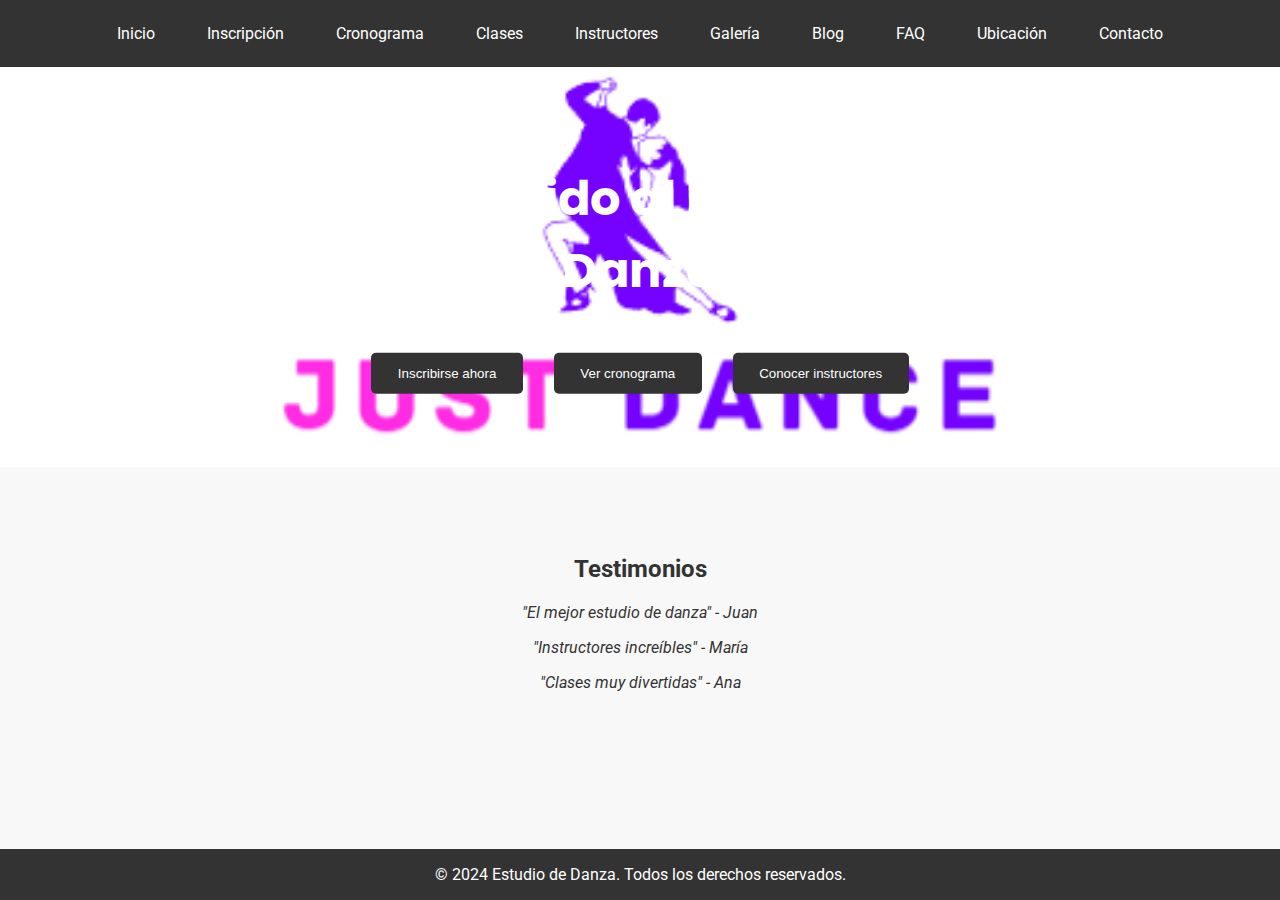
<file: index.html>
<!DOCTYPE html>
<html lang="es">
<head>
    <meta charset="UTF-8">
    <meta name="viewport" content="width=device-width, initial-scale=1.0">
    <title>Estudio de Danza</title>
    <link rel="stylesheet" href="styles.css">
    <link href="https://fonts.googleapis.com/css2?family=Poppins:wght@600&family=Roboto:wght@400&display=swap" rel="stylesheet">
</head>
<body>
    <header>
        <nav>
            <a href="index.html">Inicio</a>
            <a href="inscripcion.html">Inscripción</a>
            <a href="cronograma.html">Cronograma</a>
            <a href="clases.html">Clases</a>
            <a href="instructores.html">Instructores</a>
            <a href="galeria.html">Galería</a>
            <a href="blog.html">Blog</a>
            <a href="faq.html">FAQ</a>
            <a href="ubicacion.html">Ubicación</a>
            <a href="contacto.html">Contacto</a>
        </nav>
    </header>
    <main>
        <section class="hero">
            <img src="images/dance.png" alt="Imagen destacada">
            <div class="hero-text">
                <h1>Bienvenido al Estudio de Danza</h1>
                <button onclick="location.href='inscripcion.html'">Inscribirse ahora</button>
                <button onclick="location.href='cronograma.html'">Ver cronograma</button>
                <button onclick="location.href='instructores.html'">Conocer instructores</button>
            </div>
        </section>
        <section class="testimonios">
            <h2>Testimonios</h2>
            <p>"El mejor estudio de danza" - Juan</p>
            <p>"Instructores increíbles" - María</p>
            <p>"Clases muy divertidas" - Ana</p>
        </section>
    </main>
    <footer>
        &copy; 2024 Estudio de Danza. Todos los derechos reservados.
    </footer>
</body>
</html>
</file>
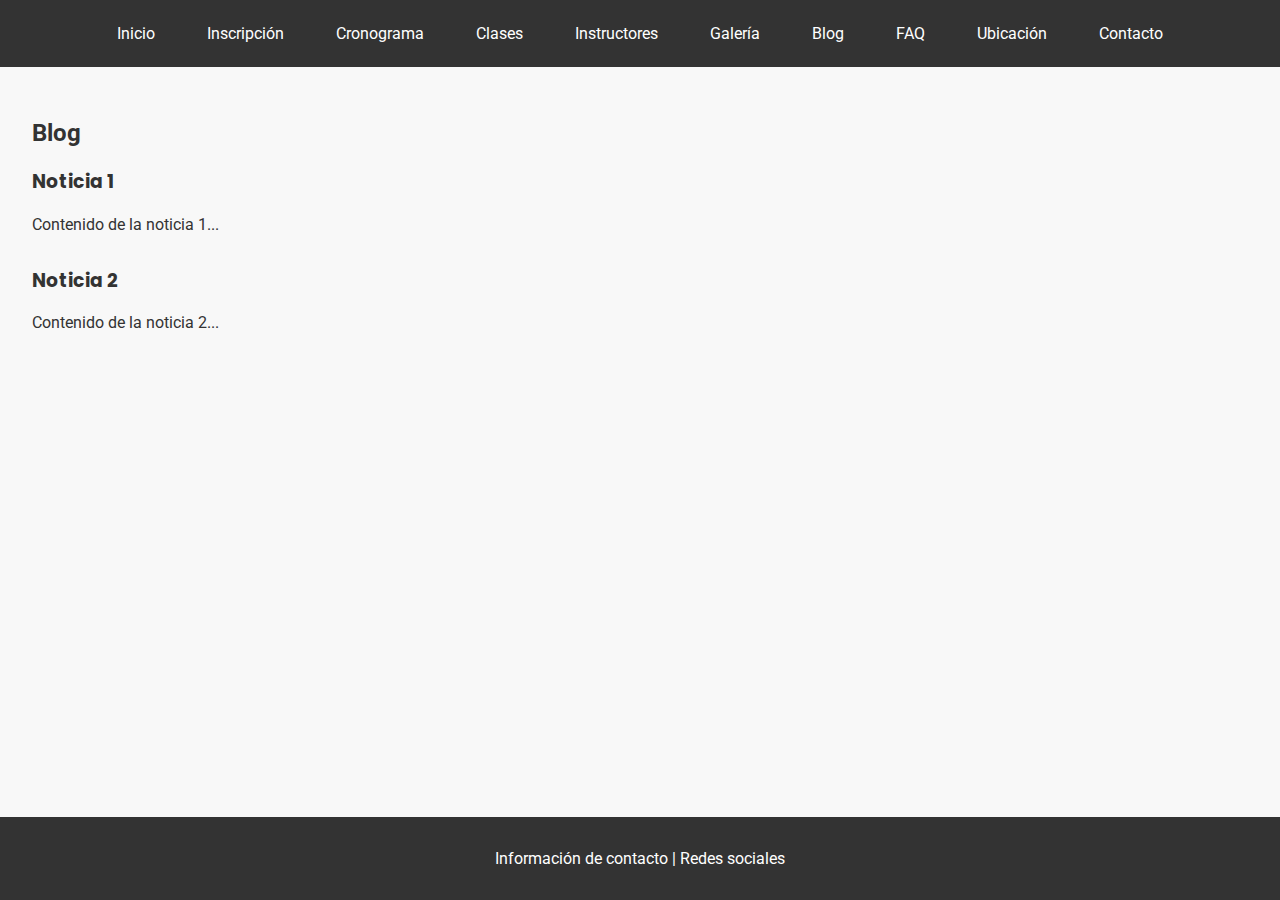
<file: blog.html>
<!DOCTYPE html>
<html lang="es">
<head>
    <meta charset="UTF-8">
    <meta name="viewport" content="width=device-width, initial-scale=1.0">
    <title>Blog - Estudio de Danza</title>
    <link rel="stylesheet" href="styles.css">
    <link href="https://fonts.googleapis.com/css2?family=Poppins:wght@600&family=Roboto:wght@400&display=swap" rel="stylesheet">
</head>
<body>
    <header>
        <nav>
            <a href="index.html">Inicio</a>
            <a href="inscripcion.html">Inscripción</a>
            <a href="cronograma.html">Cronograma</a>
            <a href="clases.html">Clases</a>
            <a href="instructores.html">Instructores</a>
            <a href="galeria.html">Galería</a>
            <a href="blog.html">Blog</a>
            <a href="faq.html">FAQ</a>
            <a href="ubicacion.html">Ubicación</a>
            <a href="contacto.html">Contacto</a>
        </nav>
    </header>
    <main>
        <section class="blog">
            <h2>Blog</h2>
            <article>
                <h3>Noticia 1</h3>
                <p>Contenido de la noticia 1...</p>
            </article>
            <article>
                <h3>Noticia 2</h3>
                <p>Contenido de la noticia 2...</p>
            </article>
            <!-- Más artículos -->
        </section>
    </main>
    <footer>
        <p>Información de contacto | Redes sociales</p>
    </footer>
</body>
</html>
</file>
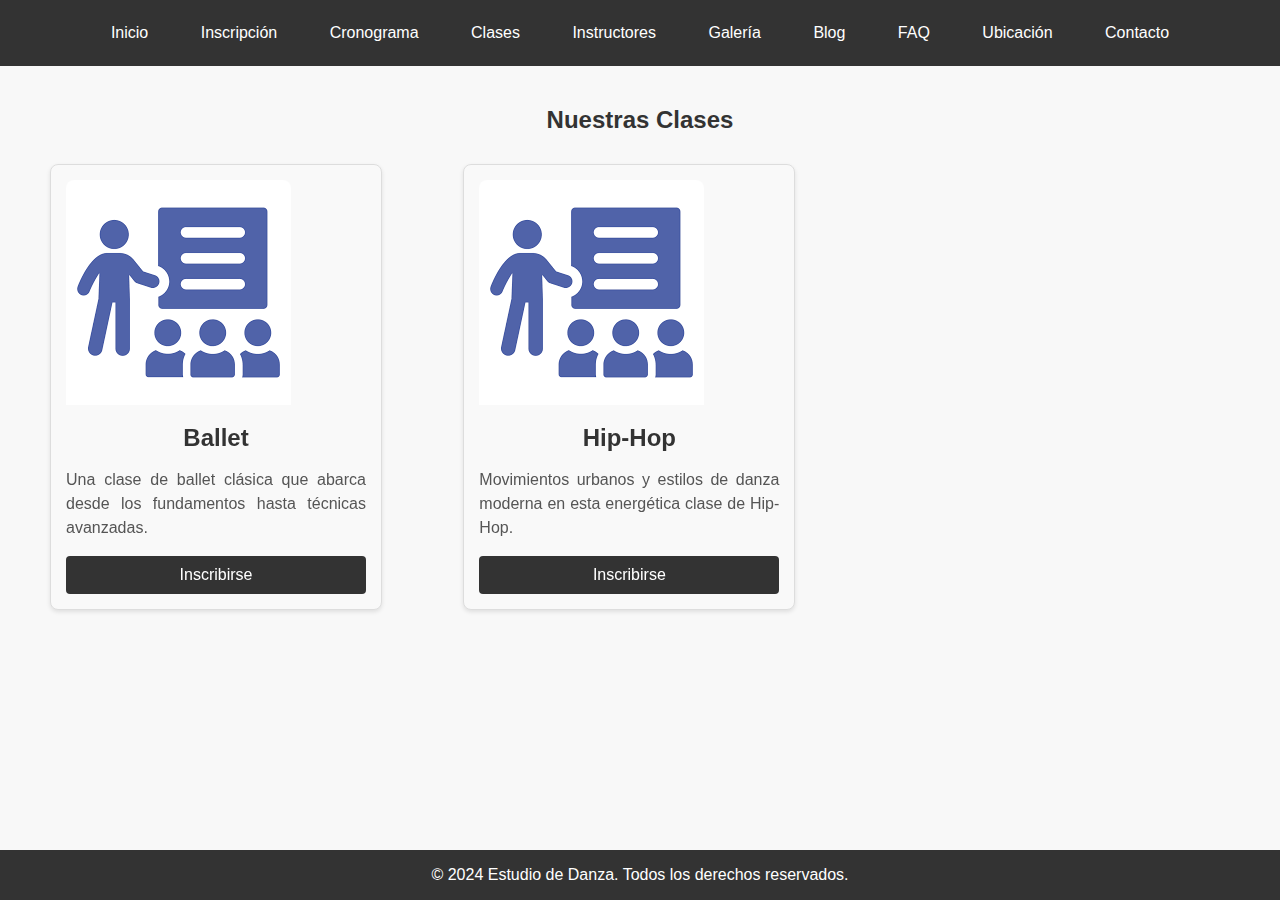
<file: clases.html>
<!DOCTYPE html>
<html lang="es">
<head>
    <meta charset="UTF-8">
    <meta name="viewport" content="width=device-width, initial-scale=1.0">
    <title>Clases - Estudio de Danza</title>
    <link rel="stylesheet" href="styles.css">
    <link rel="stylesheet" href="https://unpkg.com/swiper/swiper-bundle.min.css" />
</head>
<body>
    <header>
        <nav>
            <a href="index.html">Inicio</a>
            <a href="inscripcion.html">Inscripción</a>
            <a href="cronograma.html">Cronograma</a>
            <a href="clases.html">Clases</a>
            <a href="instructores.html">Instructores</a>
            <a href="galeria.html">Galería</a>
            <a href="blog.html">Blog</a>
            <a href="faq.html">FAQ</a>
            <a href="ubicacion.html">Ubicación</a>
            <a href="contacto.html">Contacto</a>
        </nav>
    </header>
    <main>
        <section class="clases">
            <h2>Nuestras Clases</h2>
            <div class="swiper-container">
                <div class="swiper-wrapper">
                    <div class="swiper-slide">
                        <div class="clase-item">
                            <img src="images/instructor.png" alt="Clase de Ballet">
                            <h3>Ballet</h3>
                            <p>Una clase de ballet clásica que abarca desde los fundamentos hasta técnicas avanzadas.</p>
                            <button onclick="location.href='inscripcion.html'">Inscribirse</button>
                        </div>
                    </div>
                    <div class="swiper-slide">
                        <div class="clase-item">
                            <img src="images/instructor.png" alt="Clase de Hip-Hop">
                            <h3>Hip-Hop</h3>
                            <p>Movimientos urbanos y estilos de danza moderna en esta energética clase de Hip-Hop.</p>
                            <button onclick="location.href='inscripcion.html'">Inscribirse</button>
                        </div>
                    </div>
                    <!-- Agregar más clases aquí -->
                </div>
                <!-- Añadir controles de navegación -->
                <div class="swiper-button-next"></div>
                <div class="swiper-button-prev"></div>
                <div class="swiper-pagination"></div>
            </div>
        </section>
    </main>
    <footer>
        &copy; 2024 Estudio de Danza. Todos los derechos reservados.
    </footer>
    <script src="https://unpkg.com/swiper/swiper-bundle.min.js"></script>
    <script>
        var swiper = new Swiper('.swiper-container', {
            slidesPerView: 1,
            spaceBetween: 10,
            navigation: {
                nextEl: '.swiper-button-next',
                prevEl: '.swiper-button-prev',
            },
            pagination: {
                el: '.swiper-pagination',
                clickable: true,
            },
            breakpoints: {
                600: {
                    slidesPerView: 1,
                    spaceBetween: 20,
                },
                601: {
                    slidesPerView: 2,
                    spaceBetween: 30,
                },
                1024: {
                    slidesPerView: 3,
                    spaceBetween: 40,
                },
            },
        });
    </script>
</body>
</html>
</file>
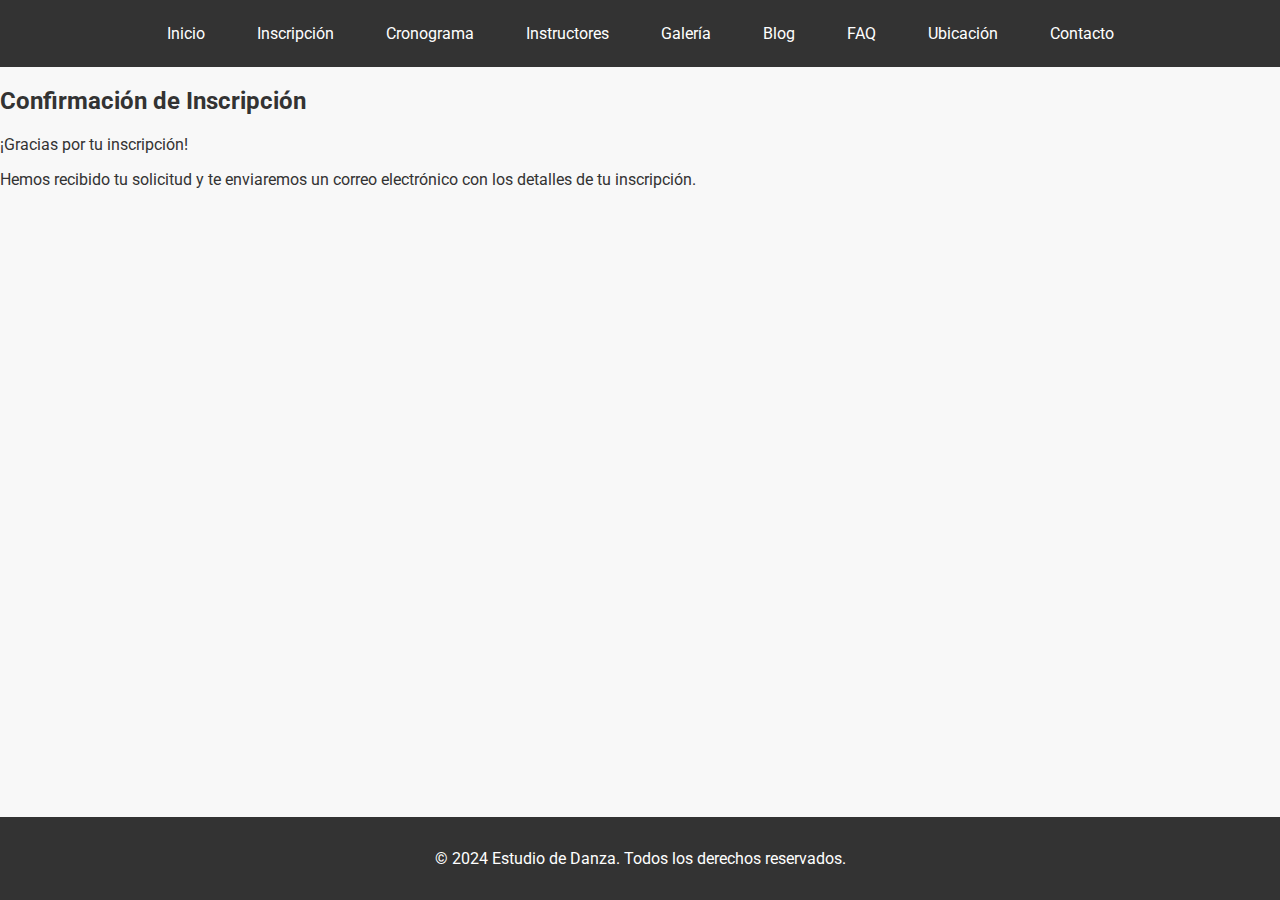
<file: confirmacion.html>
<!DOCTYPE html>
<html lang="es">
<head>
    <meta charset="UTF-8">
    <meta name="viewport" content="width=device-width, initial-scale=1.0">
    <title>Confirmación - Estudio de Danza</title>
    <link rel="stylesheet" href="styles.css">
    <link href="https://fonts.googleapis.com/css2?family=Poppins:wght@600&family=Roboto:wght@400&display=swap" rel="stylesheet">
</head>
<body>
    <header>
        <nav>
            <a href="index.html">Inicio</a>
            <a href="inscripcion.html">Inscripción</a>
            <a href="cronograma.html">Cronograma</a>
            <a href="instructores.html">Instructores</a>
            <a href="galeria.html">Galería</a>
            <a href="blog.html">Blog</a>
            <a href="faq.html">FAQ</a>
            <a href="ubicacion.html">Ubicación</a>
            <a href="contacto.html">Contacto</a>
        </nav>
    </header>
    <main>
        <section class="confirmacion">
            <h2>Confirmación de Inscripción</h2>
            <p>¡Gracias por tu inscripción!</p>
            <p>Hemos recibido tu solicitud y te enviaremos un correo electrónico con los detalles de tu inscripción.</p>
        </section>
    </main>
    <footer>
        <p>&copy; 2024 Estudio de Danza. Todos los derechos reservados.</p>
    </footer>
</body>
</html>
</file>
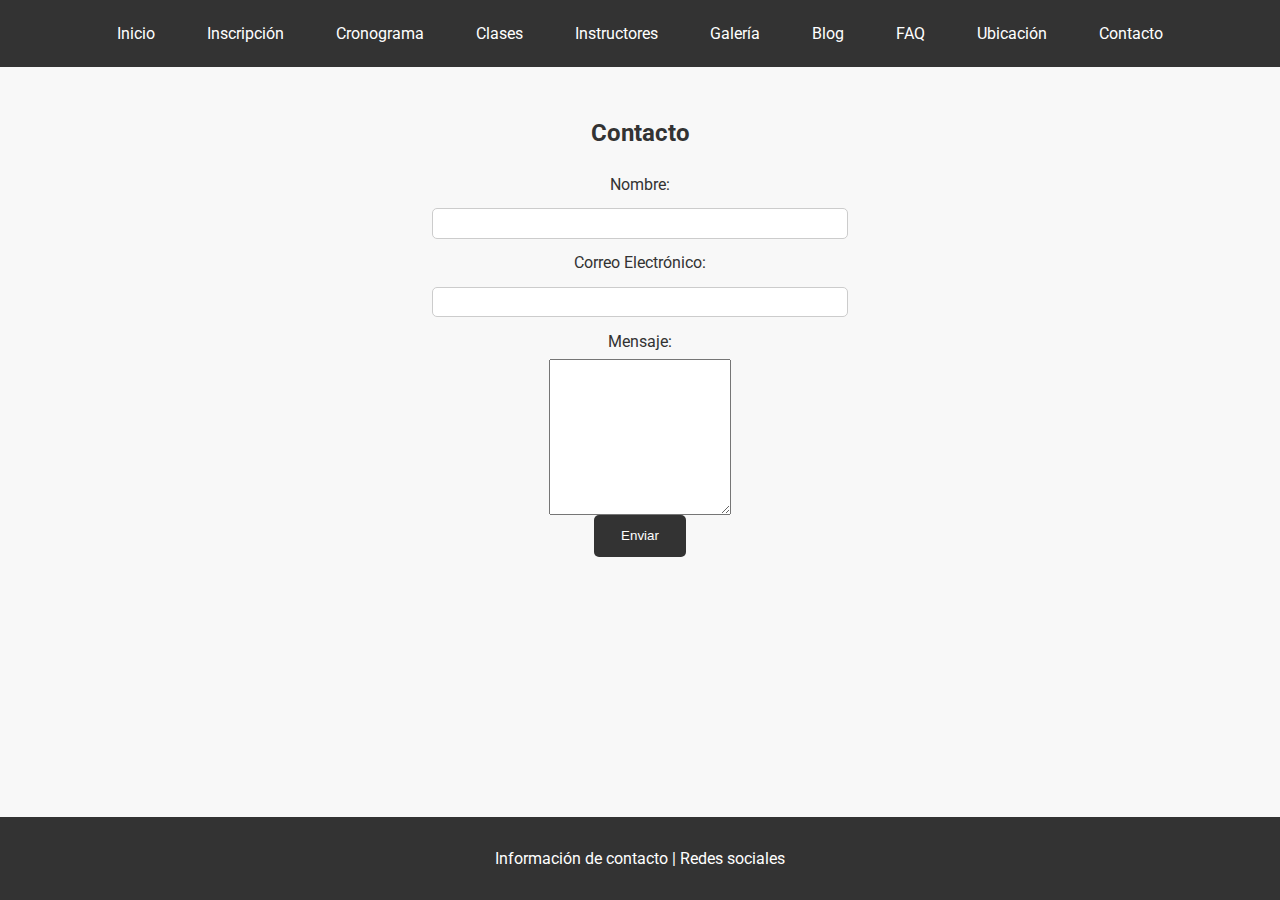
<file: contacto.html>
<!DOCTYPE html>
<html lang="es">
<head>
    <meta charset="UTF-8">
    <meta name="viewport" content="width=device-width, initial-scale=1.0">
    <title>Contacto - Estudio de Danza</title>
    <link rel="stylesheet" href="styles.css">
    <link href="https://fonts.googleapis.com/css2?family=Poppins:wght@600&family=Roboto:wght@400&display=swap" rel="stylesheet">
</head>
<body>
    <header>
        <nav>
            <a href="index.html">Inicio</a>
            <a href="inscripcion.html">Inscripción</a>
            <a href="cronograma.html">Cronograma</a>
            <a href="clases.html">Clases</a>
            <a href="instructores.html">Instructores</a>
            <a href="galeria.html">Galería</a>
            <a href="blog.html">Blog</a>
            <a href="faq.html">FAQ</a>
            <a href="ubicacion.html">Ubicación</a>
            <a href="contacto.html">Contacto</a>
        </nav>
    </header>
    <main>
        <section class="contacto">
            <h2>Contacto</h2>
            <form>
                <label for="nombre">Nombre:</label>
                <input type="text" id="nombre" name="nombre">
                
                <label for="email">Correo Electrónico:</label>
                <input type="email" id="email" name="email">
                
                <label for="mensaje">Mensaje:</label>
                <textarea id="mensaje" name="mensaje"></textarea>
                
                <button type="submit">Enviar</button>
            </form>
        </section>
    </main>
    <footer>
        <p>Información de contacto | Redes sociales</p>
    </footer>
</body>
</html>
</file>
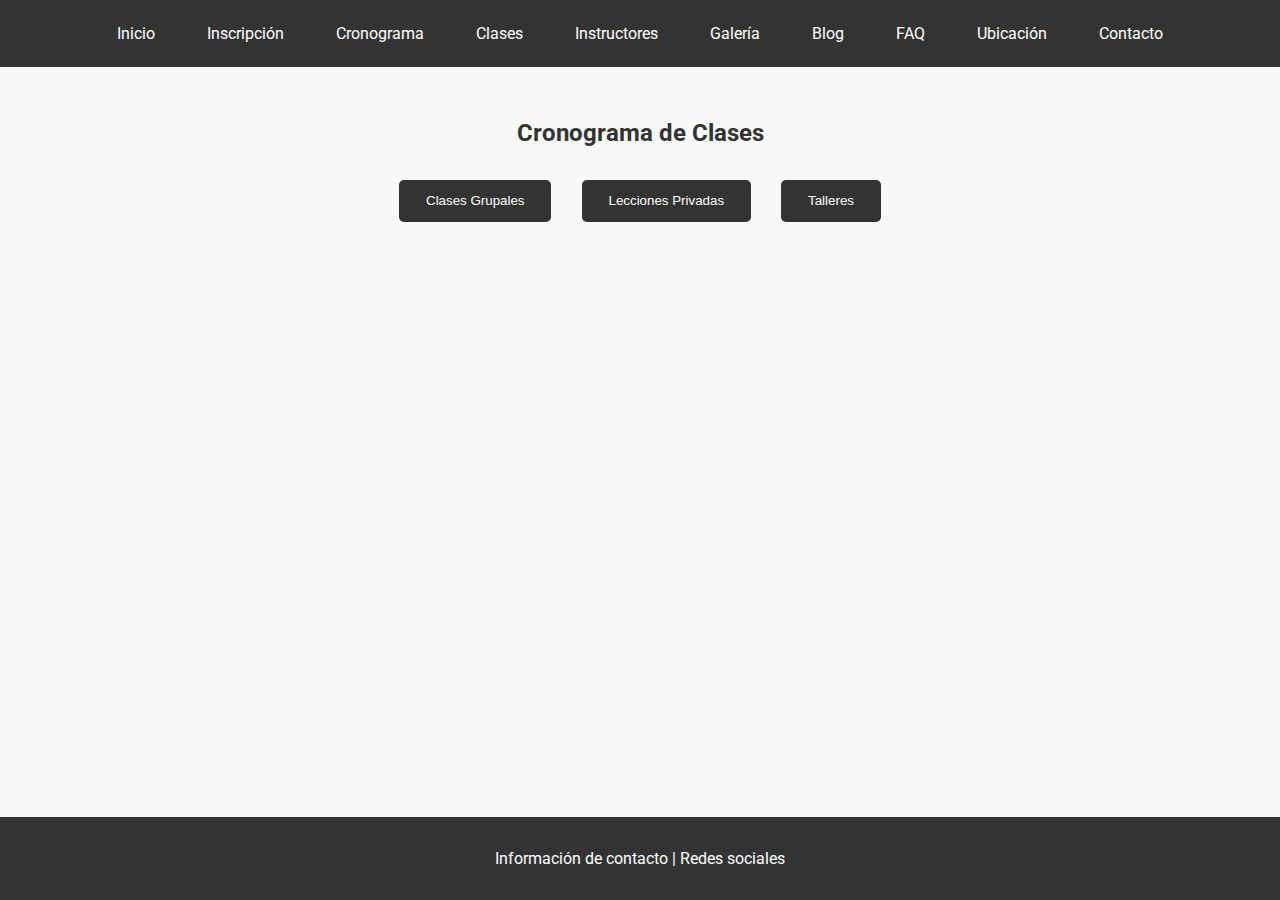
<file: cronograma.html>
<!DOCTYPE html>
<html lang="es">
<head>
    <meta charset="UTF-8">
    <meta name="viewport" content="width=device-width, initial-scale=1.0">
    <title>Cronograma - Estudio de Danza</title>
    <link rel="stylesheet" href="styles.css">
    <link href="https://fonts.googleapis.com/css2?family=Poppins:wght@600&family=Roboto:wght@400&display=swap" rel="stylesheet">
</head>
<body>
    <header>
        <nav>
            <a href="index.html">Inicio</a>
            <a href="inscripcion.html">Inscripción</a>
            <a href="cronograma.html">Cronograma</a>
            <a href="clases.html">Clases</a>
            <a href="instructores.html">Instructores</a>
            <a href="galeria.html">Galería</a>
            <a href="blog.html">Blog</a>
            <a href="faq.html">FAQ</a>
            <a href="ubicacion.html">Ubicación</a>
            <a href="contacto.html">Contacto</a>
        </nav>
    </header>
    <main>
        <section class="cronograma">
            <h2>Cronograma de Clases</h2>
            <div class="filtros">
                <button>Clases Grupales</button>
                <button>Lecciones Privadas</button>
                <button>Talleres</button>
            </div>
            <div class="calendario">
                <!-- Aquí iría el cronograma detallado -->
            </div>
        </section>
    </main>
    <footer>
        <p>Información de contacto | Redes sociales</p>
    </footer>
</body>
</html>
</file>
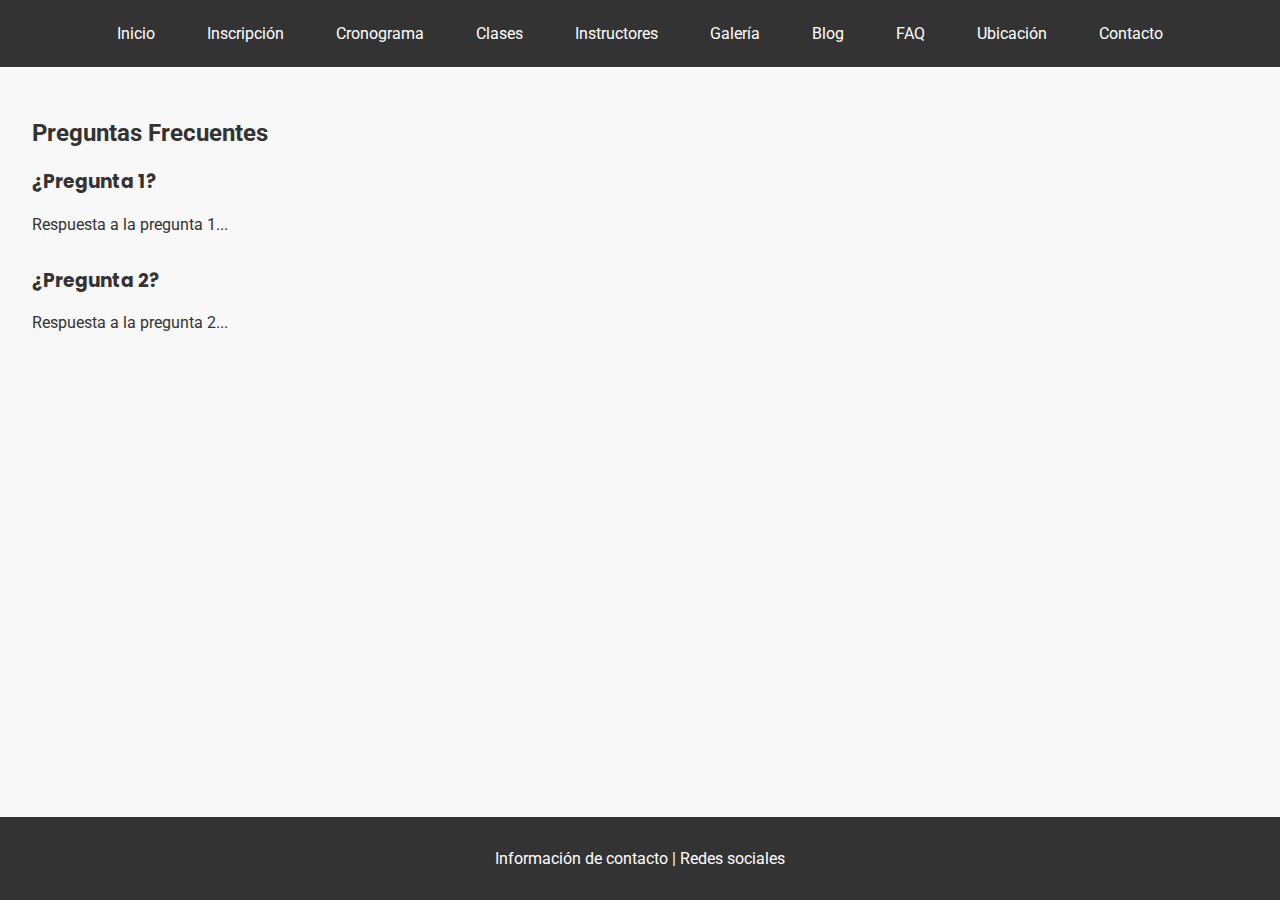
<file: faq.html>
<!DOCTYPE html>
<html lang="es">
<head>
    <meta charset="UTF-8">
    <meta name="viewport" content="width=device-width, initial-scale=1.0">
    <title>FAQ - Estudio de Danza</title>
    <link rel="stylesheet" href="styles.css">
    <link href="https://fonts.googleapis.com/css2?family=Poppins:wght@600&family=Roboto:wght@400&display=swap" rel="stylesheet">
</head>
<body>
    <header>
        <nav>
            <a href="index.html">Inicio</a>
            <a href="inscripcion.html">Inscripción</a>
            <a href="cronograma.html">Cronograma</a>
            <a href="clases.html">Clases</a>
            <a href="instructores.html">Instructores</a>
            <a href="galeria.html">Galería</a>
            <a href="blog.html">Blog</a>
            <a href="faq.html">FAQ</a>
            <a href="ubicacion.html">Ubicación</a>
            <a href="contacto.html">Contacto</a>
        </nav>
    </header>
    <main>
        <section class="faq">
            <h2>Preguntas Frecuentes</h2>
            <div class="pregunta">
                <h3>¿Pregunta 1?</h3>
                <p>Respuesta a la pregunta 1...</p>
            </div>
            <div class="pregunta">
                <h3>¿Pregunta 2?</h3>
                <p>Respuesta a la pregunta 2...</p>
            </div>
            <!-- Más preguntas -->
        </section>
    </main>
    <footer>
        <p>Información de contacto | Redes sociales</p>
    </footer>
</body>
</html>
</file>
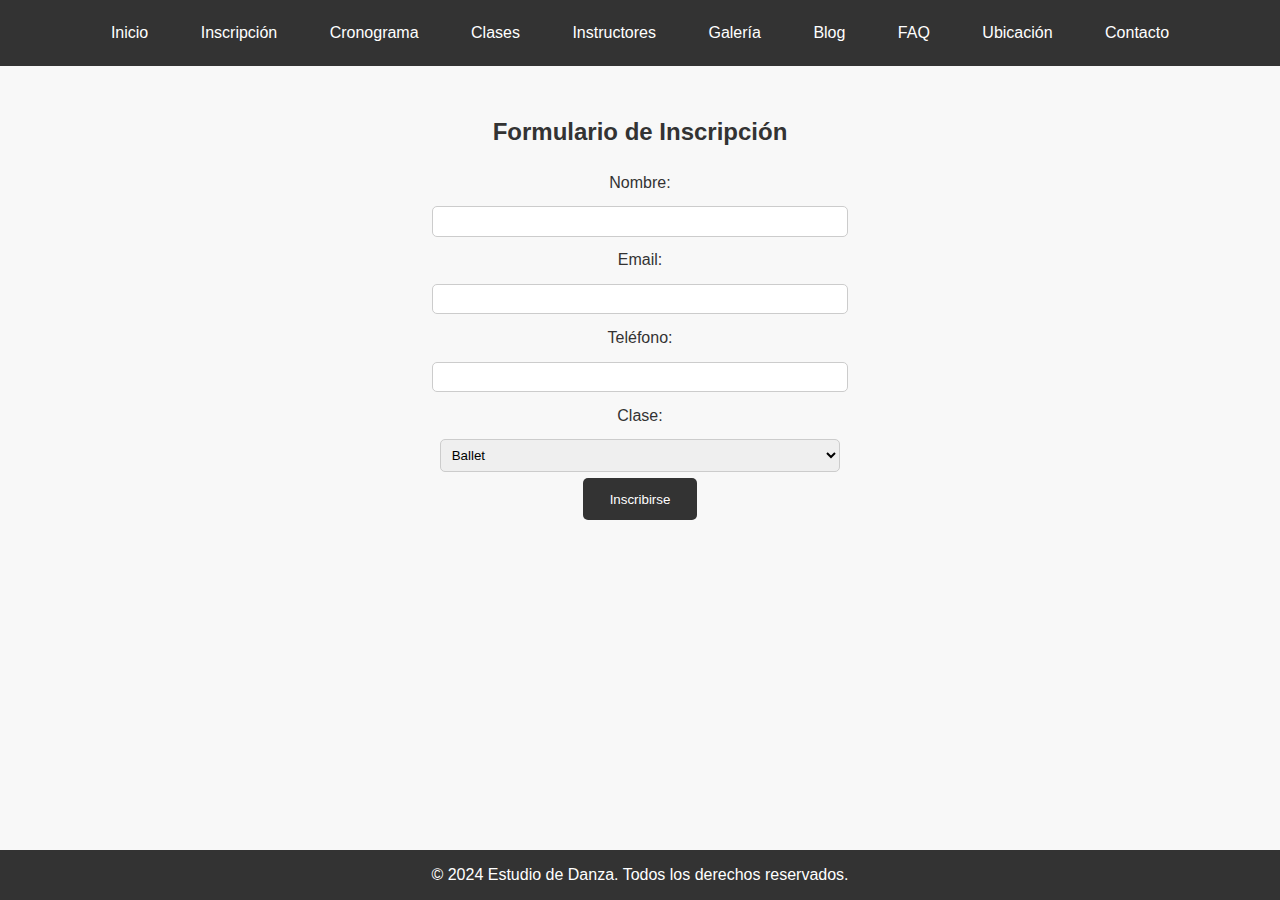
<file: inscripcion.html>
<!DOCTYPE html>
<html lang="es">
<head>
    <meta charset="UTF-8">
    <meta name="viewport" content="width=device-width, initial-scale=1.0">
    <title>Inscripción - Estudio de Danza</title>
    <link rel="stylesheet" href="styles.css">
</head>
<body>
    <header>
        <nav>
            <a href="index.html">Inicio</a>
            <a href="inscripcion.html">Inscripción</a>
            <a href="cronograma.html">Cronograma</a>
            <a href="clases.html">Clases</a>
            <a href="instructores.html">Instructores</a>
            <a href="galeria.html">Galería</a>
            <a href="blog.html">Blog</a>
            <a href="faq.html">FAQ</a>
            <a href="ubicacion.html">Ubicación</a>
            <a href="contacto.html">Contacto</a>
        </nav>
    </header>
    <main>
        <section class="formulario-inscripcion">
            <h2>Formulario de Inscripción</h2>
            <form action="confirmacion.html" method="post">
                <label for="nombre">Nombre:</label>
                <input type="text" id="nombre" name="nombre" required>
                
                <label for="email">Email:</label>
                <input type="email" id="email" name="email" required pattern="[a-z0-9._%+-]+@[a-z0-9.-]+\.[a-z]{2,}$">
                
                <label for="telefono">Teléfono:</label>
                <input type="tel" id="telefono" name="telefono" required>
                
                <label for="clase">Clase:</label>
                <select id="clase" name="clase" required>
                    <option value="ballet">Ballet</option>
                    <option value="hip-hop">Hip-Hop</option>
                    <!-- Agregar más opciones de clases según sea necesario -->
                </select>
                
                <button type="submit">Inscribirse</button>
            </form>
        </section>
    </main>
    <footer>
        &copy; 2024 Estudio de Danza. Todos los derechos reservados.
    </footer>
</body>
</html>
</file>
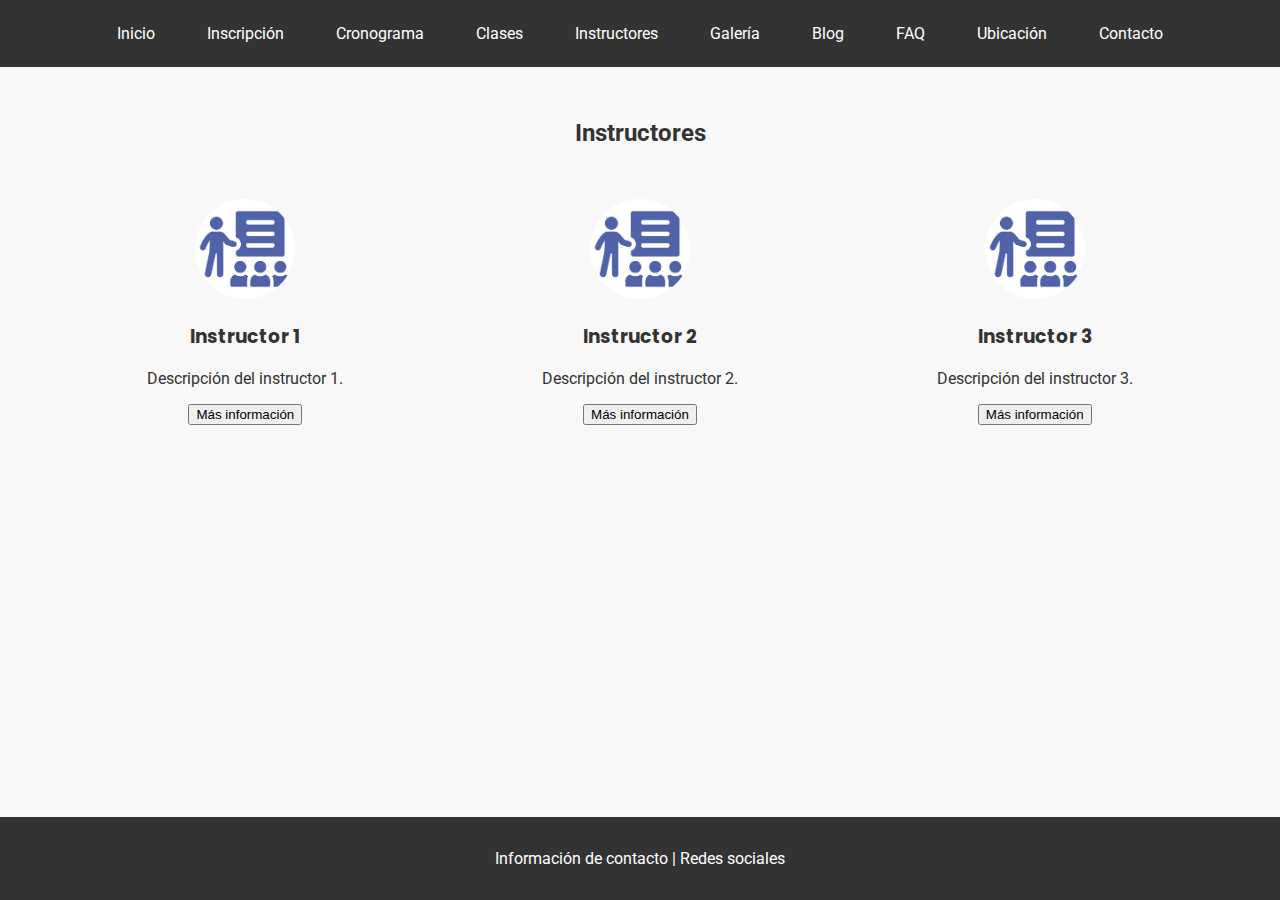
<file: instructores.html>
<!DOCTYPE html>
<html lang="es">
<head>
    <meta charset="UTF-8">
    <meta name="viewport" content="width=device-width, initial-scale=1.0">
    <title>Instructores - Estudio de Danza</title>
    <link rel="stylesheet" href="styles.css">
    <link href="https://fonts.googleapis.com/css2?family=Poppins:wght@600&family=Roboto:wght@400&display=swap" rel="stylesheet">
</head>
<body>
    <header>
        <nav>
            <a href="index.html">Inicio</a>
            <a href="inscripcion.html">Inscripción</a>
            <a href="cronograma.html">Cronograma</a>
            <a href="clases.html">Clases</a>
            <a href="instructores.html">Instructores</a>
            <a href="galeria.html">Galería</a>
            <a href="blog.html">Blog</a>
            <a href="faq.html">FAQ</a>
            <a href="ubicacion.html">Ubicación</a>
            <a href="contacto.html">Contacto</a>
        </nav>
    </header>
    <main>
        <section class="instructores">
            <h2>Instructores</h2>
            <div class="lista-instructores">
                <div class="instructor">
                    <img src="images/instructor.png" alt="Instructor 1">
                    <h3>Instructor 1</h3>
                    <p>Descripción del instructor 1.</p>
                    <button>Más información</button>
                </div>
                <div class="instructor">
                    <img src="images/instructor.png" alt="Instructor 2">
                    <h3>Instructor 2</h3>
                    <p>Descripción del instructor 2.</p>
                    <button>Más información</button>
                </div>
                <div class="instructor">
                    <img src="images/instructor.png" alt="Instructor 3">
                    <h3>Instructor 3</h3>
                    <p>Descripción del instructor 3.</p>
                    <button>Más información</button>
                </div>
            </div>
        </section>
    </main>
    <footer>
        <p>Información de contacto | Redes sociales</p>
    </footer>
</body>
</html>
</file>
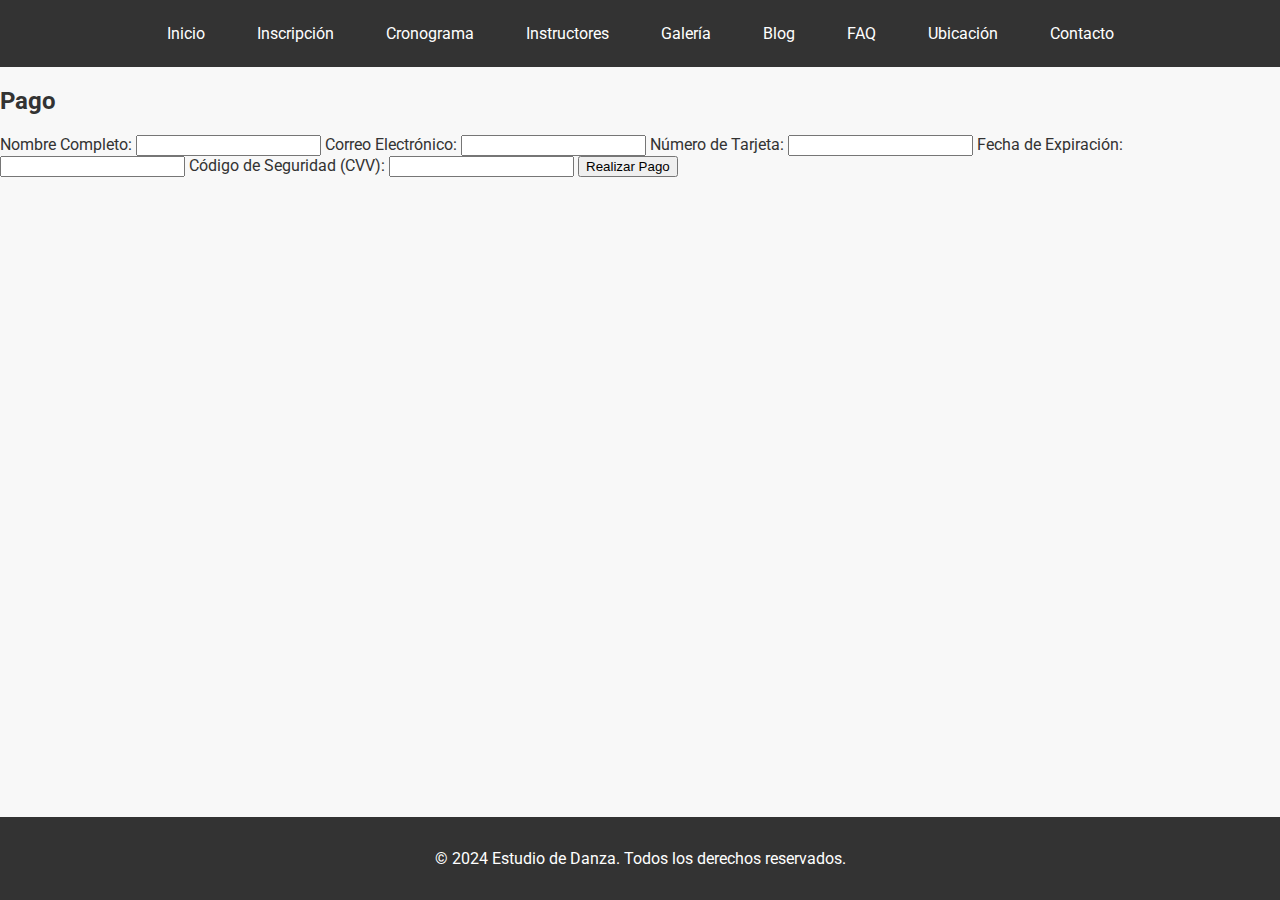
<file: pago.html>
<!DOCTYPE html>
<html lang="es">
<head>
    <meta charset="UTF-8">
    <meta name="viewport" content="width=device-width, initial-scale=1.0">
    <title>Pago - Estudio de Danza</title>
    <link rel="stylesheet" href="styles.css">
    <link href="https://fonts.googleapis.com/css2?family=Poppins:wght@600&family=Roboto:wght@400&display=swap" rel="stylesheet">
</head>
<body>
    <header>
        <nav>
            <a href="index.html">Inicio</a>
            <a href="inscripcion.html">Inscripción</a>
            <a href="cronograma.html">Cronograma</a>
            <a href="instructores.html">Instructores</a>
            <a href="galeria.html">Galería</a>
            <a href="blog.html">Blog</a>
            <a href="faq.html">FAQ</a>
            <a href="ubicacion.html">Ubicación</a>
            <a href="contacto.html">Contacto</a>
        </nav>
    </header>
    <main>
        <section class="pago">
            <h2>Pago</h2>
            <form action="confirmacion.html" method="post">
                <label for="nombre">Nombre Completo:</label>
                <input type="text" id="nombre" name="nombre" required>

                <label for="email">Correo Electrónico:</label>
                <input type="email" id="email" name="email" required>

                <label for="tarjeta">Número de Tarjeta:</label>
                <input type="text" id="tarjeta" name="tarjeta" required pattern="\d{16}">

                <label for="expiracion">Fecha de Expiración:</label>
                <input type="text" id="expiracion" name="expiracion" required pattern="\d{2}/\d{2}">

                <label for="cvv">Código de Seguridad (CVV):</label>
                <input type="text" id="cvv" name="cvv" required pattern="\d{3}">

                <button type="submit">Realizar Pago</button>
            </form>
        </section>
    </main>
    <footer>
        <p>&copy; 2024 Estudio de Danza. Todos los derechos reservados.</p>
    </footer>
</body>
</html>
</file>
<file: styles.css>
/* Aplicar estilos generales al cuerpo */
body {
    font-family: 'Roboto', sans-serif;
    margin: 0;
    padding: 0;
    background-color: #f8f8f8;
    color: #333;
    overflow-x: hidden; /* Evitar el desbordamiento horizontal */
    display: flex;
    flex-direction: column;
    min-height: 100vh;
}

/* Encabezado */
header {
    background-color: #333;
    color: white;
    padding: 1em;
    text-align: center;
}

/* Navegación */
nav a {
    color: white;
    margin: 0 1em;
    text-decoration: none;
    padding: 0.5em;
    display: inline-block;
}

nav a:hover {
    background-color: #555;
}

/* Sección de héroe */
.hero {
    position: relative;
    text-align: center;
    color: white;
    margin-bottom: 2em;
}

.hero img {
    width: 100%;
    height: 400px;
    object-fit: cover;
}

.hero-text {
    position: absolute;
    top: 50%;
    left: 50%;
    transform: translate(-50%, -50%);
}

.hero-text h1 {
    font-family: 'Poppins', sans-serif;
    font-size: 3em;
}

.hero-text button {
    background-color: #333;
    color: white;
    border: none;
    padding: 1em 2em;
    cursor: pointer;
    margin: 1em;
    border-radius: 5px;
}

/* Testimonios */
.testimonios {
    padding: 2em;
    text-align: center;
}

.testimonios p {
    font-style: italic;
}

/* Pie de página */
footer {
    background-color: #333;
    color: white;
    text-align: center;
    padding: 1em;
    margin-top: auto;
}

/* Sección de contacto y formulario de inscripción */
.contacto,
.formulario-inscripcion,
.cronograma,
.instructores {
    padding: 2em;
    text-align: center;
}

.formulario-inscripcion form,
.contacto form {
    display: flex;
    flex-direction: column;
    align-items: center;
}

.formulario-inscripcion label,
.formulario-inscripcion input,
.formulario-inscripcion select,
.contacto label,
.contacto input,
contacto textarea,
contacto button {
    margin: 0.5em 0;
}

.formulario-inscripcion input,
.formulario-inscripcion select,
.contacto input,
contacto textarea {
    width: 100%;
    max-width: 400px;
    padding: 0.5em;
    border: 1px solid #ccc;
    border-radius: 5px;
}

.contacto textarea {
    height: 150px;
}

.contacto button,
.formulario-inscripcion button {
    background-color: #333;
    color: white;
    border: none;
    padding: 1em 2em;
    cursor: pointer;
    border-radius: 5px;
}

/* Lista de instructores */
.lista-instructores {
    display: flex;
    flex-wrap: wrap;
    justify-content: space-around;
    padding: 1em;
}

.instructor {
    text-align: center;
    margin: 1em;
    flex: 1 1 calc(33% - 2em);
}

.instructor img {
    width: 100px;
    height: 100px;
    border-radius: 50%;
}

.instructor h3 {
    font-family: 'Poppins', sans-serif;
}

/* Filtros */
.filtros button {
    background-color: #333;
    color: white;
    border: none;
    padding: 1em 2em;
    cursor: pointer;
    margin: 1em;
    border-radius: 5px;
}

/* Calendario */
.calendario {
    text-align: left;
    margin: 2em auto;
    max-width: 800px;
}

/* Galería */
.galeria {
    padding: 2em;
    text-align: center;
}

.galeria .fotos,
.galeria .videos {
    display: flex;
    flex-wrap: wrap;
    justify-content: center;
}

.galeria .fotos img,
.galeria .videos video {
    width: 200px;
    height: 200px;
    margin: 1em;
    border-radius: 10px;
    object-fit: cover;
}

/* Blog */
.blog {
    padding: 2em;
    text-align: left;
}

.blog article {
    margin-bottom: 2em;
}

.blog article h3 {
    font-family: 'Poppins', sans-serif;
}

/* FAQ */
.faq {
    padding: 2em;
    text-align: left;
}

.faq .pregunta {
    margin-bottom: 2em;
}

.faq .pregunta h3 {
    font-family: 'Poppins', sans-serif;
}

/* Ubicación */
.ubicacion {
    padding: 2em;
    text-align: center;
}

/* Estilos para clases.html */
.clases {
    max-width: 1200px;
    margin: 0 auto;
    padding: 20px;
}

.clases h2 {
    text-align: center;
    margin-bottom: 20px;
}

.clases-lista {
    display: flex;
    flex-wrap: wrap;
    justify-content: space-around;
}

.clase-item {
    background-color: #f9f9f9;
    border: 1px solid #ddd;
    border-radius: 8px;
    margin: 10px;
    padding: 15px;
    width: 300px;
    box-shadow: 0 2px 4px rgba(0, 0, 0, 0.1);
    transition: transform 0.3s, box-shadow 0.3s;
}

.clase-item:hover {
    transform: translateY(-5px);
    box-shadow: 0 4px 8px rgba(0, 0, 0, 0.2);
    background-color: #f1f1f1;
}

.clase-item img {
    max-width: 100%;
    border-radius: 8px 8px 0 0;
    transition: transform 0.3s;
}

.clase-item h3 {
    margin: 15px 0;
    font-size: 1.5em;
    text-align: center;
}

.clase-item p {
    font-size: 1em;
    line-height: 1.5;
    color: #555;
    text-align: justify;
}

.clase-item button {
    display: block;
    width: 100%;
    padding: 10px;
    border: none;
    background-color: #333;
    color: white;
    font-size: 1em;
    border-radius: 4px;
    cursor: pointer;
    transition: background-color 0.3s;
}

.clase-item button:hover {
    background-color: #555;
}
</file>
